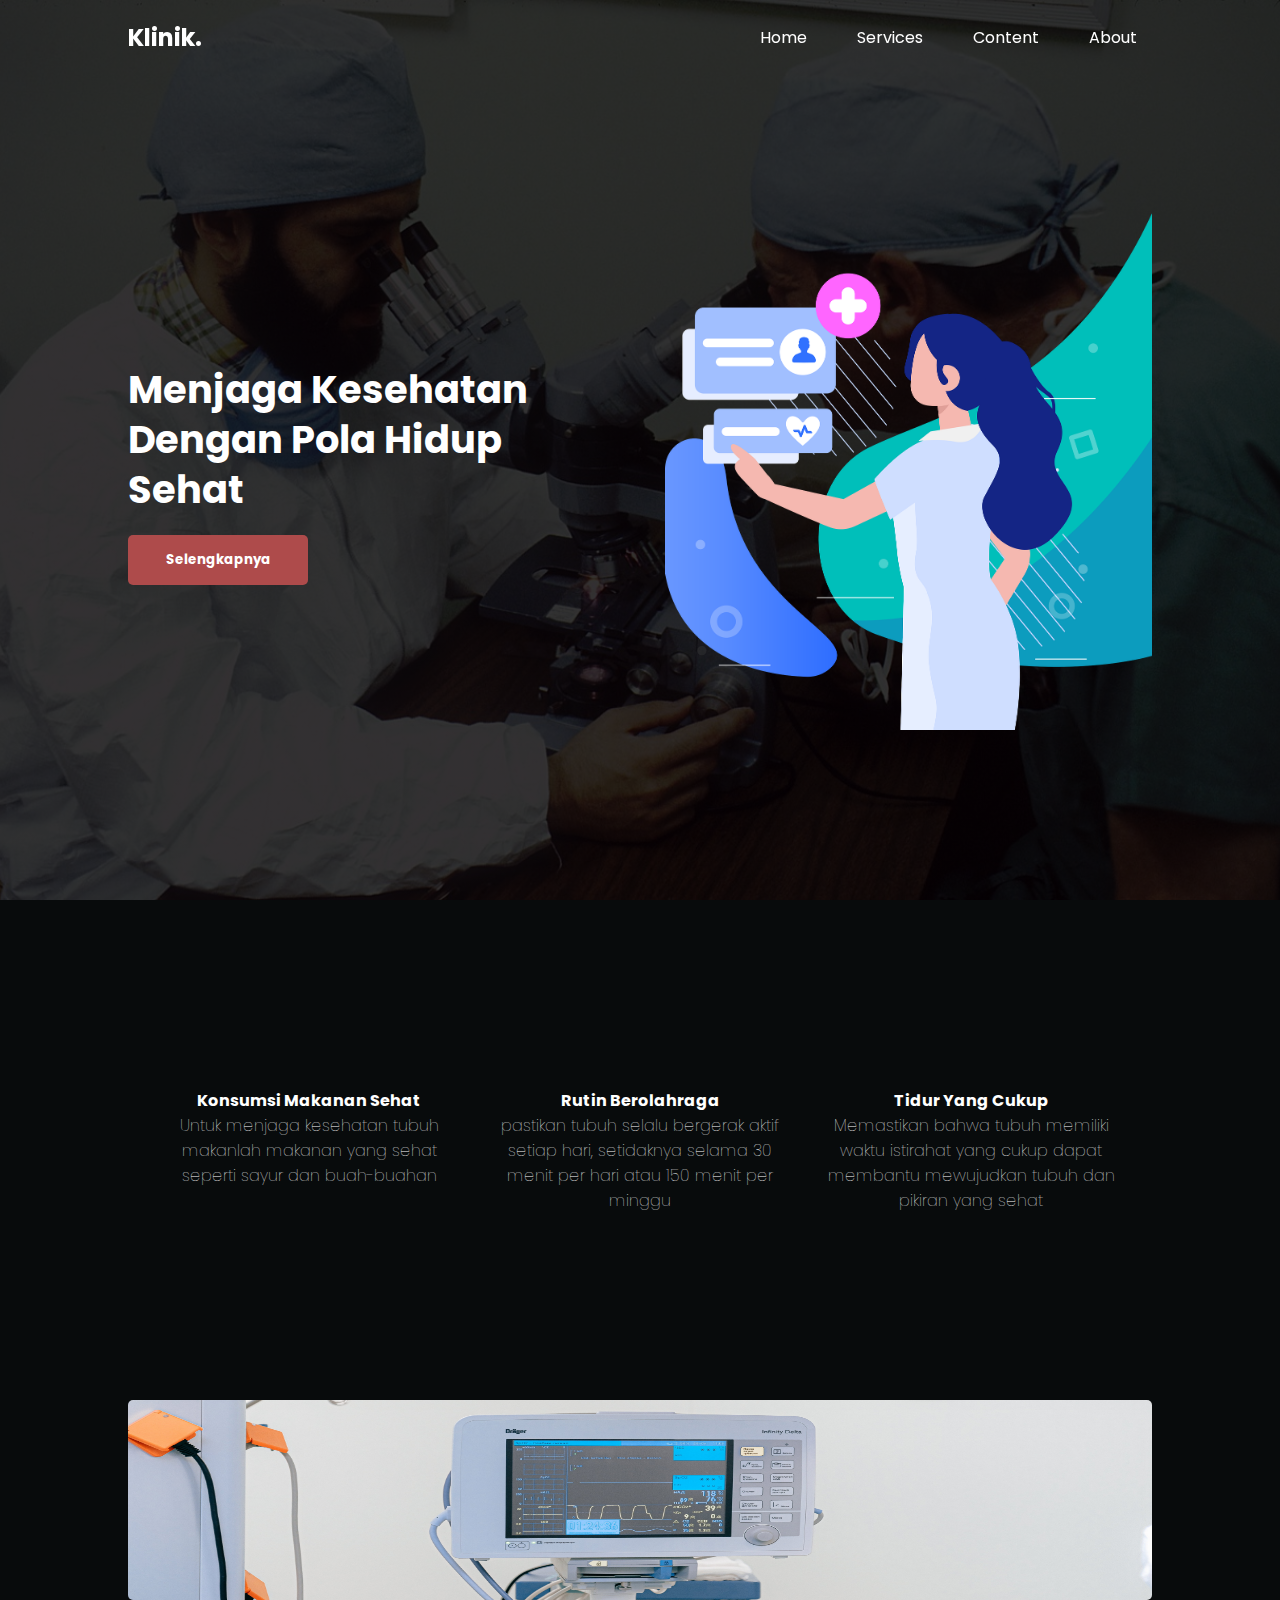
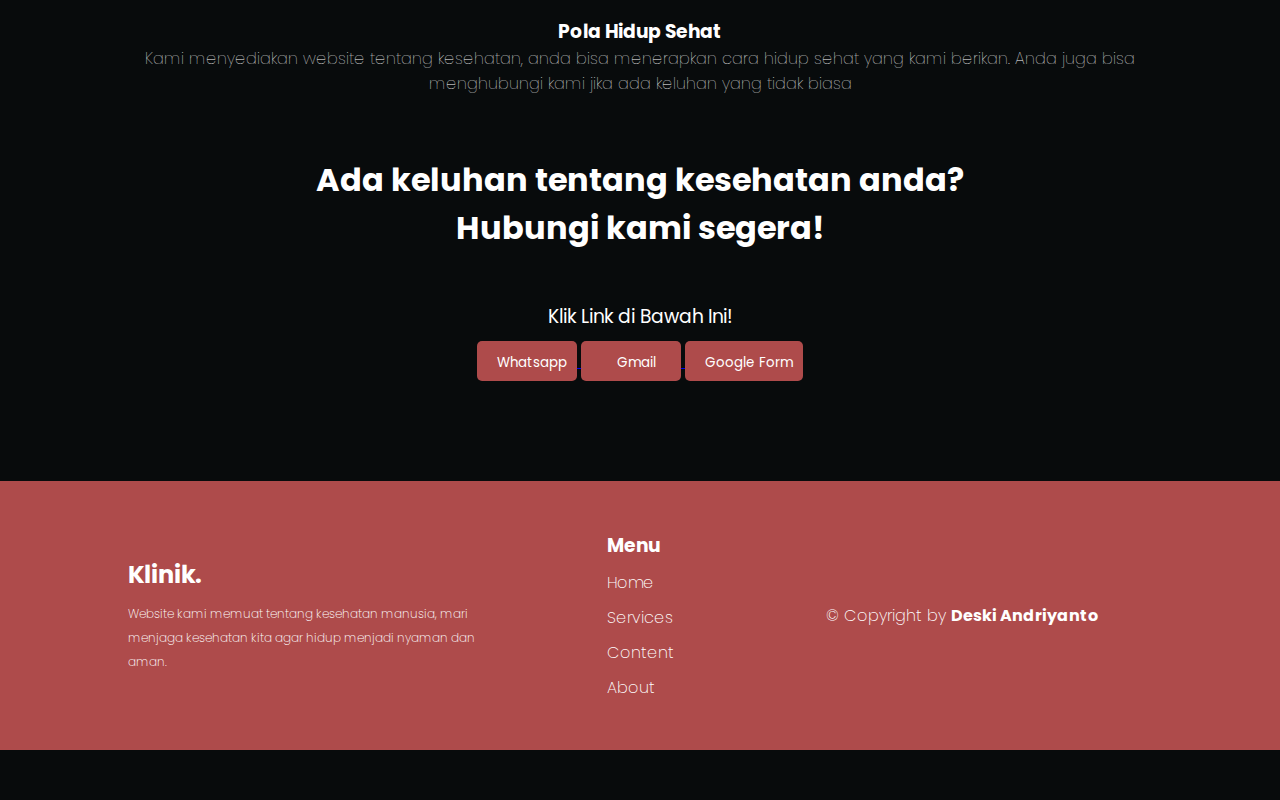
<file: Web Kesehatan UTS/index.html>
<!DOCTYPE html>
<html lang="en" id="home">
  <head>
    <meta charset="UTF-8" />
    <meta http-equiv="X-UA-Compatible" content="IE=edge" />
    <meta name="viewport" content="width=device-width, initial-scale=1.0" />
    <!-- font awesome -->
    <link
      rel="stylesheet"
      href="https://cdnjs.cloudflare.com/ajax/libs/font-awesome/6.4.2/css/all.min.css"
      integrity="sha512-z3gLpd7yknf1YoNbCzqRKc4qyor8gaKU1qmn+CShxbuBusANI9QpRohGBreCFkKxLhei6S9CQXFEbbKuqLg0DA=="
      crossorigin="anonymous"
      referrerpolicy="no-referrer"
    />
    <!-- font poppins -->
    <link rel="preconnect" href="https://fonts.googleapis.com" />
    <link rel="preconnect" href="https://fonts.gstatic.com" crossorigin />
    <link
      href="https://fonts.googleapis.com/css2?family=Poppins:wght@200;300;400;600;700&display=swap"
      rel="stylesheet"
    />
    <link rel="stylesheet" href="css/style.css" />
    <title>Web Kesehatan</title>
  </head>

  <body>
    <header>
      <div class="navbar">
        <div class="container">
          <div class="box-navbar">
            <div class="logo">
              <h1>Klinik.</h1>
            </div>
            <ul class="menu">
              <li><a href="#home">Home</a></li>
              <li><a href="#services">Services</a></li>
              <li><a href="#content">Content</a></li>
              <li><a href="#about">About</a></li>
            </ul>
            <i class="fa-solid fa-bars menu-bar"></i>
          </div>
        </div>
      </div>

      <div class="hero">
        <div class="container">
          <div class="box-hero">
            <div class="box">
              <h1>
                Menjaga Kesehatan <br />
                Dengan Pola Hidup Sehat
              </h1>
              <a href="https://alodokter.com" target="_blank">
                <button>Selengkapnya</button>
              </a>
            </div>
            <div class="box">
              <img src="assets/medical.png" />
            </div>
          </div>
        </div>
      </div>
    </header>

    <!-- Services -->
    <div class="services" id="services">
      <div class="container">
        <div class="box-services">
          <div class="box">
            <i class="fa-solid fa-hamburger"></i>
            <h4>Konsumsi Makanan Sehat</h4>
            <p>
              Untuk menjaga kesehatan tubuh makanlah makanan yang sehat seperti
              sayur dan buah-buahan
            </p>
          </div>
          <div class="box">
            <i class="fa-solid fa-running"></i>
            <h4>Rutin Berolahraga</h4>
            <p>
              pastikan tubuh selalu bergerak aktif setiap hari, setidaknya
              selama 30 menit per hari atau 150 menit per minggu
            </p>
          </div>
          <div class="box">
            <i class="fa-solid fa-stopwatch"></i>
            <h4>Tidur Yang Cukup</h4>
            <p>
              Memastikan bahwa tubuh memiliki waktu istirahat yang cukup dapat
              membantu mewujudkan tubuh dan pikiran yang sehat
            </p>
          </div>
        </div>
      </div>
    </div>
    <!-- Services -->

    <!-- Content -->
    <div class="content" id="content">
      <div class="container">
        <div class="box-content">
          <div class="box">
            <img src="assets/ban.jpg" alt="" />
            <h3>Pola Hidup Sehat</h3>
            <p>
              Kami menyediakan website tentang kesehatan, anda bisa menerapkan cara hidup sehat yang kami berikan. 
              Anda juga bisa menghubungi kami jika ada keluhan yang tidak biasa 
            </p>
        </div>
      </div>
    </div>
    <!-- Content -->

    <!-- About -->
    <div class="about" id="about">
      <div class="container">
        <div class="box-about">
          <h1>
          Ada keluhan tentang kesehatan anda? <br />
          Hubungi kami segera!
          </h1>
          <h3>Klik Link di Bawah Ini!</h3>
          <a href="https://wa.me/6281215829019/" target="_blank">
            <button><i class="fab fa-whatsapp"></i> Whatsapp</button>
          </a>
          <a href="mailto:deskiandriyanto123@gmail.com">
            <button><i class="far fa-envelope"></i> Gmail</button>
          </a>
          <a href="https://docs.google.com/forms/no" target="_blank">
            <button><i class="far fa-clipboard"></i> Google Form</button>
          </a>
        </div>
      </div>
    </div>
<!-- About -->


    <!-- Footer -->
    <div class="footer">
      <div class="container">
        <div class="box-footer">
          <div class="box">
            <h2>Klinik.</h2>
            <p>
              Website kami memuat tentang kesehatan manusia, mari menjaga kesehatan kita 
              agar hidup menjadi nyaman dan aman.
            </p>
          </div>
          <div class="box">
            <h3>Menu</h3>
            <a href="#home">Home</a>
            <a href="#services">Services</a>
            <a href="#content">Content</a>
            <a href="#about">About</a>
          </div>
          <div class="box">
            <p>
              &copy; Copyright by <span>Deski Andriyanto</span>
            </p>
          </div>
        </div>
      </div>
    </div>
    <!-- Footer -->

    <script src="js/script.js"></script>
  </body>
</html>
</file>
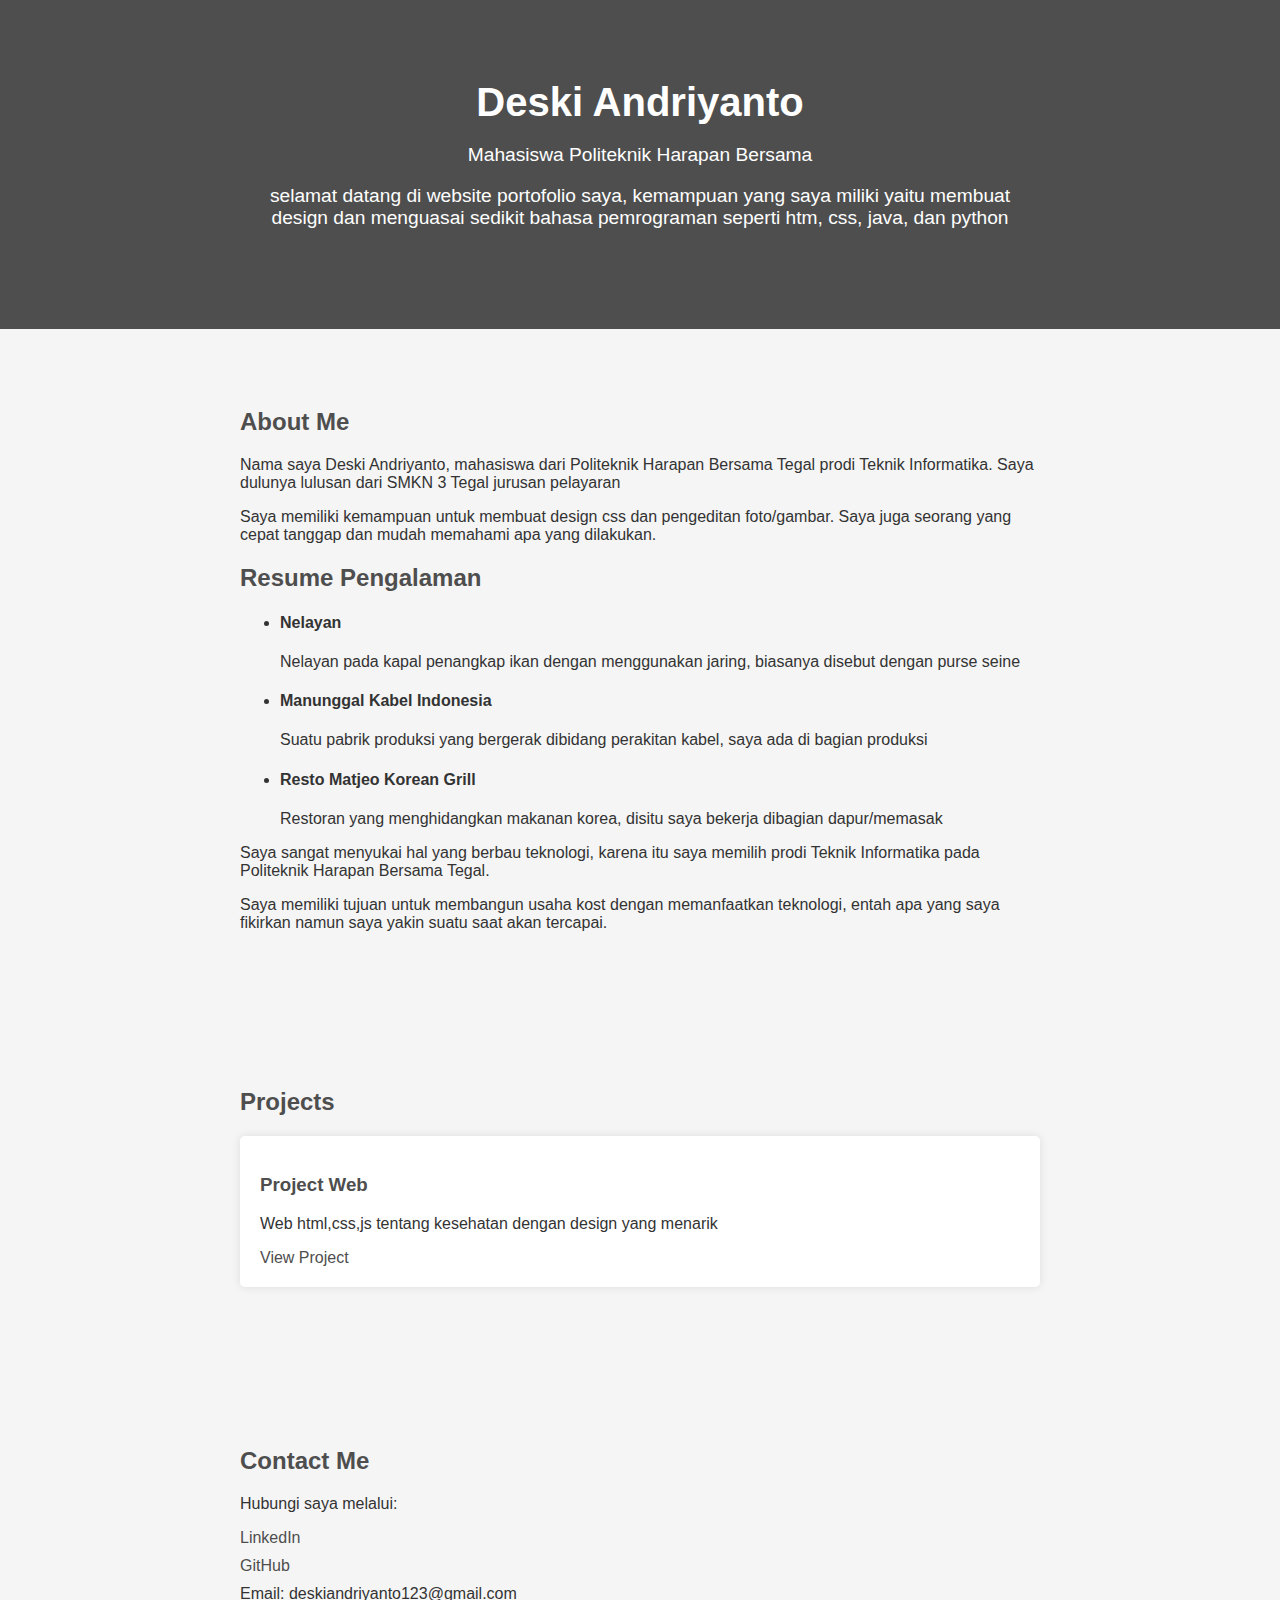
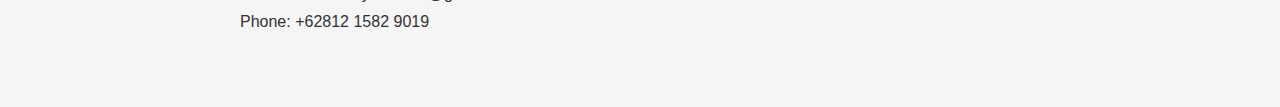
<file: Web Portofolio/index.html>
<!DOCTYPE html>
<html lang="en">
<head>
  <meta charset="UTF-8">
  <meta name="viewport" content="width=device-width, initial-scale=1.0">
  <link rel="stylesheet" href="css/style.css">
  <title>Web Portofolio</title>
</head>
<body>

  <!-- Hero Section -->
  <section class="hero">
    <div class="container">
      <h1>Deski Andriyanto</h1>
      <p>Mahasiswa Politeknik Harapan Bersama</p>
      <p>selamat datang di website portofolio saya, kemampuan yang saya miliki yaitu membuat design
        dan menguasai sedikit bahasa pemrograman seperti htm, css, java, dan python
      </p>
    </div>
  </section>

  <!-- About Me Section -->
  <section class="about-me">
    <div class="container">
      <h2>About Me</h2>
      <p>
        Nama saya Deski Andriyanto, mahasiswa dari Politeknik Harapan Bersama Tegal prodi Teknik Informatika. Saya dulunya lulusan dari SMKN 3 Tegal jurusan pelayaran
      </p>
      <p>
        Saya memiliki kemampuan untuk membuat design css dan pengeditan foto/gambar. Saya juga seorang yang cepat tanggap dan mudah memahami apa yang dilakukan.
      </p>
      <p>
        <h2>Resume Pengalaman</h2>
        <ul>
            <li>
                <h4>Nelayan</h4>
                <p>Nelayan pada kapal penangkap ikan dengan menggunakan jaring, biasanya disebut dengan purse seine</p>
            </li>
            <li>
                <h4>Manunggal Kabel Indonesia</h4>
                <p>Suatu pabrik produksi yang bergerak dibidang perakitan kabel, saya ada di bagian produksi</p>
            </li>
            <li>
                <h4>Resto Matjeo Korean Grill</h4>
                <p>Restoran yang menghidangkan makanan korea, disitu saya bekerja dibagian dapur/memasak</p>
            </li>
        </ul>
      </p>
      <p>
        Saya sangat menyukai hal yang berbau teknologi, karena itu saya memilih prodi Teknik Informatika pada Politeknik Harapan Bersama Tegal.
      </p>
      <p>
        Saya memiliki tujuan untuk membangun usaha kost dengan memanfaatkan teknologi, entah apa yang saya fikirkan namun saya yakin suatu saat akan tercapai.
      </p>
    </div>
  </section>

  <!-- Project Section -->
  <section class="projects">
    <div class="container">
      <h2>Projects</h2>
      <div class="project-item">
        <h3>Project Web</h3>
        <p>Web html,css,js tentang kesehatan dengan design yang menarik</p>
        <a href="https://github.com/deskiandriya/Project-Web.git">View Project</a>
    </div>
  </section>

  <!-- Contact Me Section -->
  <section class="contact">
    <div class="container">
      <h2>Contact Me</h2>
      <p>Hubungi saya melalui:</p>
      <ul>
        <li><a href="https://www.linkedin.com/in/deski-andriyanto-b07996241/" target="_blank">LinkedIn</a></li>
        <li><a href="https://github.com/deskiandriya" target="_blank">GitHub</a></li>
        <li>Email: deskiandriyanto123@gmail.com</li>
        <li>Phone: +62812 1582 9019</li>
      </ul>
    </div>
  </section>

  <script src="js/script.js"></script>
</body>
</html>
</file>
<file: Web Kesehatan UTS/css/style.css>
* {
  margin: 0;
  padding: 0;
  box-sizing: border-box;
  font-family: "Poppins", sans-serif;
  scroll-behavior: smooth;
}

body {
  background-color: #080b0c;
}

header {
  background-image: linear-gradient(rgba(0, 0, 0, 0.8), rgba(0, 0, 0, 0.8)),
    url("../assets/bag.jpg");
  background-size: cover;
  background-position: center;
  background-repeat: no-repeat;
  background-attachment: fixed;
}

.container {
  width: 80%;
  margin-inline: auto;
}

.navbar {
  padding: 20px 0 20px 0;
  position: fixed;
  width: 100%;
  transition: all 0.3s ease;
  -webkit-transition: all 0.3s ease;
  -moz-transition: all 0.3s ease;
  -ms-transition: all 0.3s ease;
  -o-transition: all 0.3s ease;
  z-index: 9999;
}

.navbar .scrolling-active {
  background-color: #ae4b4b;
  padding: 30px 0 30px 0;
}

.navbar .box-navbar {
  display: flex;
  justify-content: space-between;
  align-items: center;
}

.navbar .box-navbar .logo h1 {
  color: white;
  font-size: 24px;
}

.navbar .box-navbar .menu {
  display: flex;
  column-gap: 20px;
}

.navbar .box-navbar .menu li {
  list-style-type: none;
}

.navbar .box-navbar .menu li a {
  text-decoration: none;
  color: white;
  padding: 10px 15px 10px 15px;
}

.navbar .box-navbar .menu .active a {
  background-color: #ae4b4b;
}

.navbar .box-navbar .menu li a:hover {
  background-color: #ae4b4b;
  transition: all 0.3s ease;
  -webkit-transition: all 0.3s ease;
  -moz-transition: all 0.3s ease;
  -ms-transition: all 0.3s ease;
  -o-transition: all 0.3s ease;
}

.menu-bar {
  color: white;
  font-size: 24px;
  display: none;
}

.hero {
  width: 100%;
  min-height: 100vh;
  display: flex;
  align-items: center;
  padding-top: 50px;
}

.hero .box-hero {
  display: grid;
  grid-template-columns: repeat(2, 1fr);
  grid-template-rows: 1fr;
  column-gap: 50px;
  align-items: center;
  justify-content: space-between;
}

.hero .box-hero .box:nth-child(1) h1 {
  color: white;
  font-size: 3vw;
  line-height: 1.3;
  margin-bottom: 20px;
}

.hero .box-hero .box:nth-child(1) p {
  line-height: 2;
  color: white;
  margin-bottom: 20px;
  font-weight: 100;
}

.hero .box-hero .box:nth-child(1) button {
  width: 180px;
  height: 50px;
  background-color: #ae4b4b;
  font-weight: bold;
  color: white;
  border: none;
  cursor: pointer;
  border-radius: 5px;
  -webkit-border-radius: 5px;
  -moz-border-radius: 5px;
  -ms-border-radius: 5px;
  -o-border-radius: 5px;
}

.hero .box-hero .box:nth-child(1) button:hover {
  background-color: #ae4b4b;
  transition: all 0.3s ease;
  -webkit-transition: all 0.3s ease;
  -moz-transition: all 0.3s ease;
  -ms-transition: all 0.3s ease;
  -o-transition: all 0.3s ease;
}

.hero .box-hero .box:nth-child(2) img {
  width: 100%;
}

.services {
  width: 100%;
  min-height: 50vh;
  display: flex;
  align-items: center;
  padding: 100px 0 50px 0;
}

.services .box-services {
  display: flex;
  flex-wrap: wrap;
  justify-content: space-evenly;
  row-gap: 50px;
}

.services .box-services .box {
  width: 300px;
  text-align: center;
  color: white;
}

.services .box-services .box i {
  font-size: 40px;
  margin-bottom: 10px;
  color: #ae4b4b;
}

.services .box-services .box p {
  font-weight: 100;
}

.content {
  padding: 50px 0 50px 0;
}

.content .box-content {
  display: grid;
  grid-template-columns: repeat(auto-fit, minmax(300px, 1fr));
  gap: 20px;
  row-gap: 50px;
}

.content .box-content .box {
  text-align: center;
  color: white;
  transition: all 0.3s ease;
  -webkit-transition: all 0.3s ease;
  -moz-transition: all 0.3s ease;
  -ms-transition: all 0.3s ease;
  -o-transition: all 0.3s ease;
}

.content .box-content .box:hover {
  transform: translateY(-20px);
  -webkit-transform: translateY(-20px);
  -moz-transform: translateY(-20px);
  -ms-transform: translateY(-20px);
  -o-transform: translateY(-20px);
}

.content .box-content .box img {
  width: 100%;
  height: 200px;
  margin-bottom: 10px;
  border-radius: 5px;
  -webkit-border-radius: 5px;
  -moz-border-radius: 5px;
  -ms-border-radius: 5px;
  -o-border-radius: 5px;
}

.content .box-content .box p {
  font-weight: 100;
  margin-bottom: 10px;
}

.content .box-content .box button {
  width: 120px;
  height: 40px;
  border: none;
  background-color: #ae4b4b;
  color: white;
  font-weight: bold;
  border-radius: 5px;
  -webkit-border-radius: 5px;
  -moz-border-radius: 5px;
  -ms-border-radius: 5px;
  -o-border-radius: 5px;
  cursor: pointer;
}

.pantai .box-pantai .box button:hover {
  background-color: #ae4b4b;
  transition: all 0.3s ease;
  -webkit-transition: all 0.3s ease;
  -moz-transition: all 0.3s ease;
  -ms-transition: all 0.3s ease;
  -o-transition: all 0.3s ease;
}

.about {
  padding: 50px 0 100px 0;
}

.about .box-about {
  color: white;
  text-align: center;
}

.about .box-about h1 {
  margin-bottom: 50px;
}

.about .box-about h3 {
  font-weight: 400;
  margin-bottom: 10px;
  animation: animasi;
  -webkit-animation: animasi 2s infinite;
}

@keyframes animasi {
  0% {
    transform: scale(1);
    -webkit-transform: scale(1);
    -moz-transform: scale(1);
    -ms-transform: scale(1);
    -o-transform: scale(1);
  }
  50% {
    transform: scale(1.2);
    -webkit-transform: scale(1.2);
    -moz-transform: scale(1.2);
    -ms-transform: scale(1.2);
    -o-transform: scale(1.2);
  }
  100% {
    transform: scale(1);
    -webkit-transform: scale(1);
    -moz-transform: scale(1);
    -ms-transform: scale(1);
    -o-transform: scale(1);
  }
}

.about .box-about button {
  border: none;
  min-width: 100px;
  min-height: 40px;
  border-radius: 5px;
  -webkit-border-radius: 5px;
  -moz-border-radius: 5px;
  -ms-border-radius: 5px;
  -o-border-radius: 5px;
  cursor: pointer;
  background-color: #ae4b4b;
  color: white;
  padding-inline: 10px;
}

.about .box-about button i {
  font-size: 16px;
  font-weight: bold;
  margin-inline: 5px;
}

.footer {
  padding: 50px 0 50px 0;
  background-color: #ae4b4b;
}

.footer .box-footer {
  display: grid;
  grid-template-columns: 2fr auto 2fr;
  column-gap: 100px;
  align-items: center;
}

.footer .box-footer .box {
  color: white;
}

.footer .box-footer .box:nth-child(2) {
  display: flex;
  flex-direction: column;
  row-gap: 10px;
}

.footer .box-footer .box:nth-child(2) a {
  text-decoration: none;
  color: white;
  font-weight: 200;
}

.footer .box-footer .box p {
  font-weight: 200;
}

.footer .box-footer .box:nth-child(1) p {
  font-size: 12px;
  line-height: 2;
  margin-top: 10px;
}

.footer .box-footer .box:nth-child(3) {
  text-align: center;
}

.footer .box-footer .box:nth-child(3) span {
  font-weight: bold;
}

@media screen and (max-width: 1200px) {
  .hero .box-hero .box:nth-child(1) button {
    width: 150px;
  }
}

@media screen and (max-width: 990px) {
  .menu-bar {
    display: block;
  }

  .navbar .box-navbar .menu {
    position: absolute;
    flex-direction: column;
    width: 100%;
    height: 200px;
    row-gap: 20px;
    justify-content: center;
    align-items: center;
    top: 70px;
    right: 50%;
    transform: translateX(50%);
    -webkit-transform: translateX(50%);
    -moz-transform: translateX(50%);
    -ms-transform: translateX(50%);
    -o-transform: translateX(50%);
    opacity: 0;
    transition: all 0.3s ease;
    -webkit-transition: all 0.3s ease;
    -moz-transition: all 0.3s ease;
    -ms-transition: all 0.3s ease;
    -o-transition: all 0.3s ease;
    background-color: #ae4b4b;
  }

  .navbar .box-navbar .menu.menu-active {
    top: 80px;
    opacity: 1;
    border-top: 1px solid white;
  }

  .hero .box-hero .box:nth-child(1) p {
    font-size: 14px;
  }

  .about .box-about h1 {
    font-size: 28px;
  }

  .footer .box-footer {
    grid-template-columns: 1fr;
    row-gap: 30px;
  }
}

@media screen and (max-width: 768px) {
  .hero .box-hero {
    grid-template-columns: 1fr;
    grid-template-rows: repeat(2, 1fr);
    row-gap: 10px;
  }

  .hero .box-hero .box:nth-child(1) {
    order: 2;
    text-align: center;
  }

  .hero .box-hero .box:nth-child(2) {
    order: 1;
    text-align: center;
  }

  .hero .box-hero .box:nth-child(2) img {
    width: 55vw;
  }
}

@media screen and (max-width: 575px) {
  .hero .box-hero .box:nth-child(1) h1 {
    font-size: 18px;
  }
}

@media screen and (max-width: 475px) {
  .about .box-about button {
    margin-bottom: 5px;
  }
}

@media screen and (max-width: 370px) {
  .hero .box-hero .box:nth-child(2) {
    width: 55vw;
    align-self: flex-end;
    justify-self: center;
  }

  .content .box-content {
    grid-template-columns: repeat(auto-fit, minmax(250px, 1fr));
  }
}
</file>
<file: Web Portofolio/css/style.css>
body {
    font-family: 'Arial', sans-serif;
    margin: 0;
    padding: 0;
    background-color: #f5f5f5;
    color: #333;
  }
  
  .container {
    max-width: 800px;
    margin: 0 auto;
  }
  
  .hero {
    background-color: #4e4e4e;
    color: #fff;
    padding: 80px 0;
    text-align: center;
  }
  
  .hero h1 {
    margin: 0;
    font-size: 2.5em;
  }
  
  .hero p {
    font-size: 1.2em;
  }
  
  .about-me, .projects, .contact {
    padding: 60px 0;
  }
  
  h2 {
    color: #4e4e4e;
  }
  
  .project-item {
    margin-bottom: 20px;
    background-color: #fff;
    border-radius: 5px;
    padding: 20px;
    box-shadow: 0 0 10px rgba(0, 0, 0, 0.1);
  }
  
  .project-item h3 {
    color: #4e4e4e;
  }
  
  a {
    color: #4e4e4e;
    text-decoration: none;
  }
  
  a:hover {
    text-decoration: underline;
  }
  
  .contact ul {
    list-style: none;
    padding: 0;
  }
  
  .contact li {
    margin-bottom: 10px;
  }
  
  .contact a {
    color: #4e4e4e;
    text-decoration: none;
  }
  
  .contact a:hover {
    text-decoration: underline;
  }
</file>
